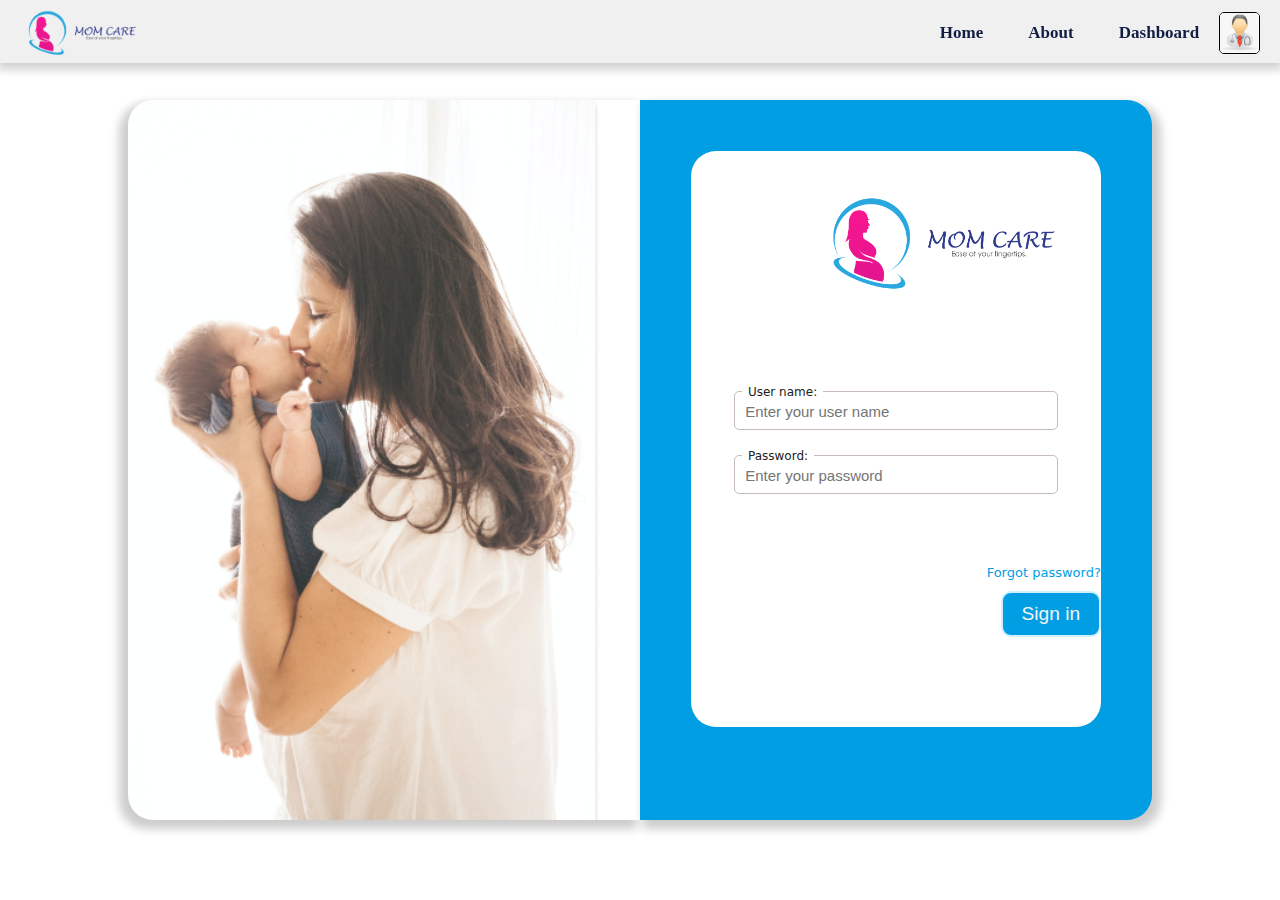
<file: index.html>
<!DOCTYPE html>
<html lang="en">
<head>
    <meta charset="UTF-8">
    <meta http-equiv="X-UA-Compatible" content="IE=edge">
    <meta name="viewport" content="width=device-width, initial-scale=1.0">
    <title>Testing_Git</title>
    <link rel="stylesheet" href="style.css" type="text/css">
</head>
<body>
    <nav class="topnav"> <!-- top navigation bar -- start -->
        <img class="logo-MomCare" src="images\Project Logo - landscape-01 1 (1).png" alt="logo-MomCare">
        <ul>
            <li><a href="Home.html">Home</a></li>
            <li><a href="About.html">About</a></li>
            <li><a href="dashboard.html">Dashboard</a></li>
        </ul>
        <img class="profile_pic" src="images\doctor.png" alt="profile_pic">
    </nav> <!-- top navigation bar -- end -->
        <div class="main">
        <div class="left"></div>
        <div class="right">
            <div class="login-container">
                <div class="div-logo">
                    <img src="images/Project Logo - landscape-01 2.png" alt="login-logo">
                </div>
                <div class="div-form">
                    <form class="login-form" action="#">
                        <fieldset>
                            <legend>&nbsp;User name:&nbsp;</legend>
                            <input type="email" name="username" id="user-name" placeholder="Enter your user name">
                        </fieldset>
                        <br>
                        <fieldset>
                            <legend>&nbsp;Password:&nbsp;</legend>
                            <input type="password" name="password" id="password" placeholder="Enter your password">
                        </fieldset>
                    </form>
                </div>
                <div class="end">
                    <div class="forgot-psw">
                        <a href="">Forgot password?</a>
                    </div>
                    <div class="sign-in-btn">
                        <button class="submit-btn" type="submit">Sign in</button>
                    </div>  
                </div>
      
            </div>
        </div>
    </div>
</body>
</html>
</file>
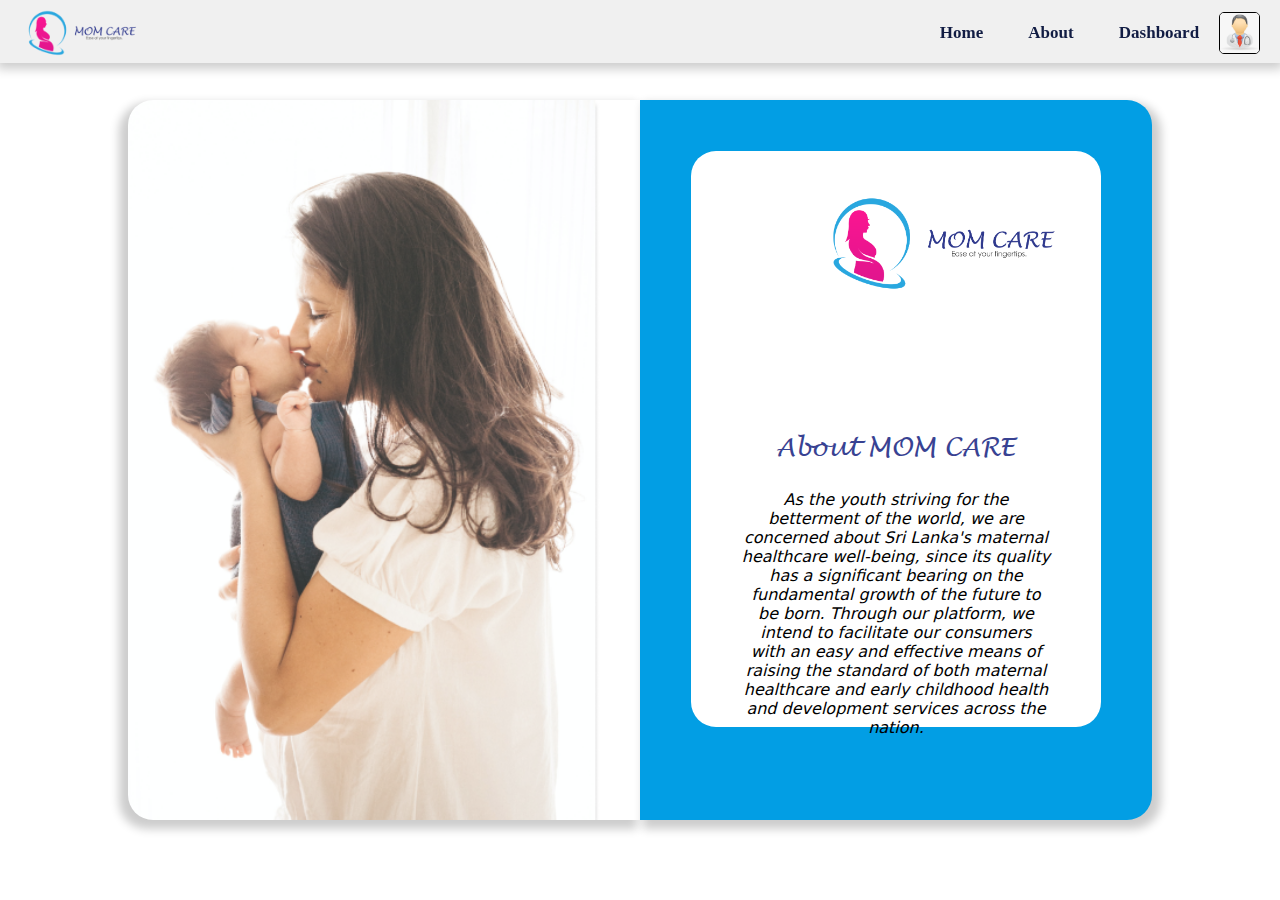
<file: About.html>
<!DOCTYPE html>
<html lang="en">
<head>
    <meta charset="UTF-8">
    <meta http-equiv="X-UA-Compatible" content="IE=edge">
    <meta name="viewport" content="width=device-width, initial-scale=1.0">
    <title>About</title>
    <link rel="stylesheet" href="style.css">
</head>
<body>
    <nav class="topnav"> <!-- top navigation bar -- start -->
        <img class="logo-MomCare" src="images\Project Logo - landscape-01 1 (1).png" alt="logo-MomCare">
        <ul>
            <li><a href="Home.html">Home</a></li>
            <li><a href="About.html">About</a></li>
            <li><a href="dashboard.php">Dashboard</a></li>
        </ul>
        <img class="profile_pic" src="images\doctor.png" alt="profile_pic">
    </nav> <!-- top navigation bar -- end -->
    <div class="main">
        <div class="left"></div>
        <div class="right">
            <div class="login-container">
                <div class="div-logo">
                    <img src="images/Project Logo - landscape-01 2.png" alt="login-logo">
                </div>
                <div class="about-para">
                    <p id="about">About MOM CARE</p>
                    <p id="about-para">As the youth striving for the betterment of the world, 
                        we are concerned about Sri Lanka's maternal healthcare well-being, 
                        since its quality has a significant bearing on the fundamental growth of the future 
                        to be born. 

                        Through our platform, we intend to facilitate our consumers 
                        with an easy and effective means of raising the standard of both 
                        maternal healthcare and early childhood health and development 
                        services across the nation.</p>
                </div>
            </div>
        </div>
    </div>
</body>
</html>
</file>
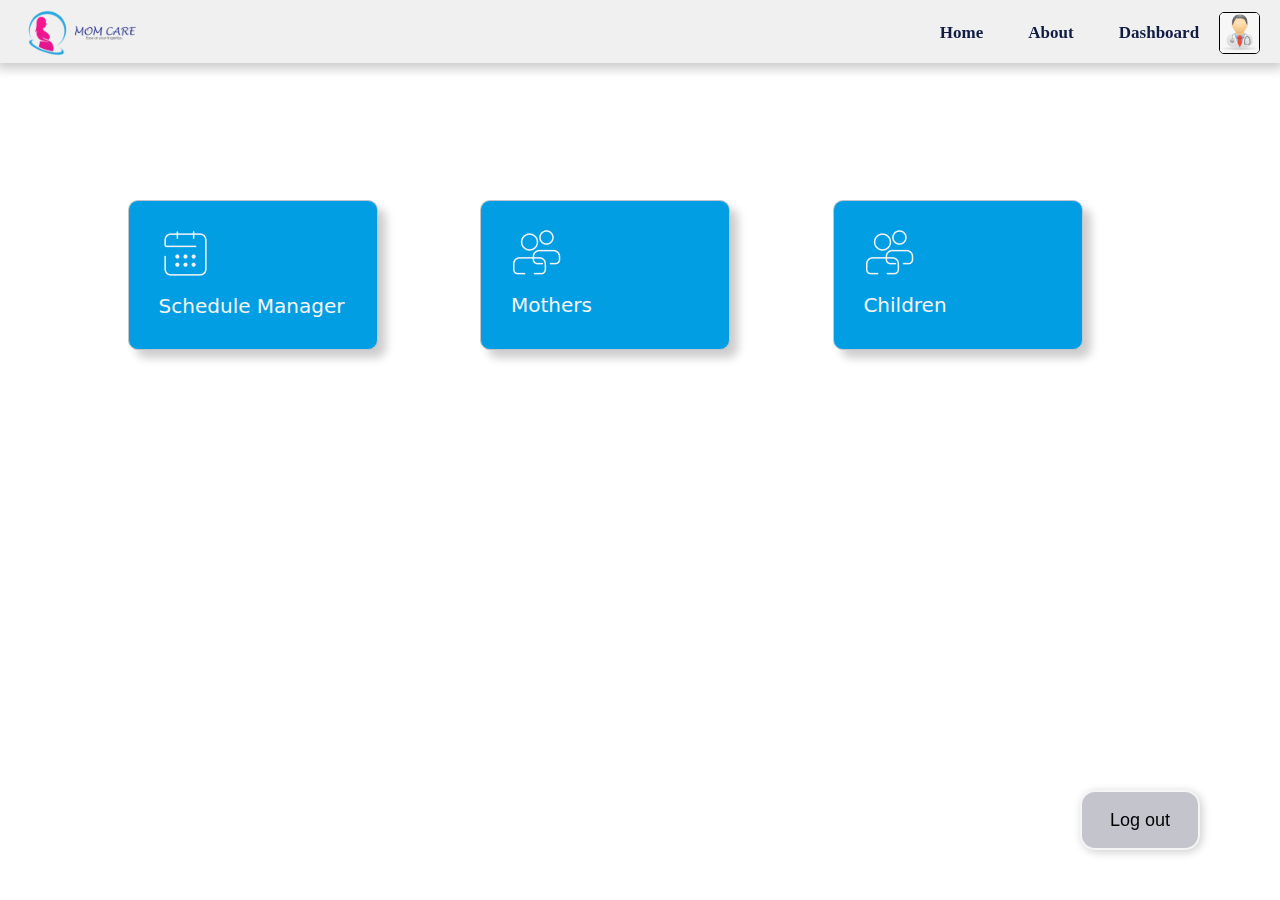
<file: dashboard.html>
<!DOCTYPE html>
<html lang="en">
<head>
    <meta charset="UTF-8">
    <meta http-equiv="X-UA-Compatible" content="IE=edge">
    <meta name="viewport" content="width=device-width, initial-scale=1.0">
    <title>Dashboard</title>
    <link rel="stylesheet" href="style.css">
</head>
<body>
    <nav class="topnav"> <!-- top navigation bar -- start -->
        <img class="logo-MomCare" src="images\Project Logo - landscape-01 1 (1).png" alt="logo-MomCare">
        <ul>
            <li><a href="Home.html">Home</a></li>
            <li><a href="About.html">About</a></li>
            <li><a href="dashboard.html">Dashboard</a></li>
        </ul>
        <img class="profile_pic" src="images\doctor.png" alt="profile_pic">
    </nav> 
    <!-- top navigation bar -- end -->
    <div class="dashboard">
        <div class="card-pack"><!--gap remover
        --><button class="card">
                <div class="card-content-left"><img src="images/calendar-dates.png" alt="schedule-manager"></div>
                <div class="card-content-right"><p>Schedule Manager</p></div>
            </button><!--gap remover
        --><button class="card">
                <div class="card-content-left"><img src="images/mothers-list.png" alt="mothers-list"></div>
                <div class="card-content-right"><p>Mothers</p></div>
            </button><!--gap remover
            --><button class="card">
                <div class="card-content-left"><img src="images/mothers-list.png" alt="children-list"></div>
                <div class="card-content-right"><p>Children</p></div>
            </button>
        </div>
    </div>
    <div class="log-out">
        <button class="log-out-btn">Log out</button>
    </div>

</body>
</html>
</file>
<file: style.css>
@font-face {
    font-family: style-font;
    src: url(fonts/LucidaHandwritingStdRg.TTF);
}


body {
margin: 0%;
font-family: system-ui, -apple-system, BlinkMacSystemFont, 'Segoe UI', Roboto, Oxygen, Ubuntu, Cantarell, 'Open Sans', 'Helvetica Neue', sans-serif;
}   

.topnav {
    background-color: #f0f0f0;
    margin-right: 0px;
    overflow: hidden;
    position: fixed;
    top: 0;
    padding-top: 10px;
    width: 100%;
    height: 60px;
    margin-top: -7px;
    box-shadow: 0 3px 10px 3px rgba(0,0,0,.2);
    display: flex;
    justify-content: space-between;
    align-items: center;
    z-index: 9999;
}

.topnav ul li a {
    color: #111C43;
    font-family:'Calibri';
    font-weight: bold;
    text-decoration: none;
    font-size: 17px;
}

.topnav ul {
    width: 100%;
    text-align: right;
}

.topnav ul li {
    display: inline-block;
    list-style: none;
    margin: 10px 20px;
}

.logo-MomCare {
    width: 151px;
    height: 50px;
    padding-left: 10px;
    top: 8px;
}

.profile_pic {
    width: 40px;
    height: 40px;
    cursor: pointer;
    border-radius: 5px;
    margin-right: 20px;
    border-style: solid;
    border-width: 1px;
    stroke: #111C43;
}

.main {
    width: 100%;
    overflow: hidden;
    display: flex;
    flex-direction: row;
    margin-top: 70px;
    align-items: center;
    background-color: rgb(255, 255, 255);
}

.left {
    background-color: rgb(255, 255, 255);
    background-image: url(images/mother.png);
    background-repeat: no-repeat;
    background-size: cover;
    background-position: -40px 0px;
    width: 40%;
    margin-top: 30px;
    margin-left: 10%;
    margin-bottom: 30px;
    height:80vh;
    border-radius: 25px 0 0 25px;
    box-shadow: -6px 6px 10px 3px rgba(0,0,0,.2);
}
.right {
    background-color: #029EE4;
    width: 40%;
    margin-top: 30px;
    margin-bottom: 30px;
    margin-right: 10%;
    height:80vh;
    border-radius: 0 25px 25px 0;
    box-shadow: 6px 6px 10px 3px rgba(0,0,0,.2);
}

.login-image {
   width: 100%; 
}


/* ---------------------------------login-form */

.login-container {
    display: flex;
    flex-direction: row;
    justify-content: center;
    width: 80%;
    height: 80%;
    flex-flow: wrap;
    z-index: 3;
    border-radius: 25px;
    background-color: rgb(255, 255, 255);
    margin-top: 10%;
    margin-bottom: 10%;
    margin-inline: 10%;
    min-width: 266px;
}

.div-logo {
    width: 50%;
    display: flex;
    height: fit-content;
    margin-top: 10%;
    justify-content: space-around;
    min-width: 200px;
}

.div-form {
    width: 80%;
    height: fit-content;
    padding-bottom: 10px;
    margin-top: 10%;
}

.div-logo img{
    max-width: 300px;
    max-height: 103.5px;
    
    float: none;
}
/* @media screen and (max-width: 500px) {
    .left,
    .right{
        width: 20%;
    }
} */

.login-form fieldset {
    border-radius: 5px;
    padding: 3px 0px 3px 7px;
    color: rgb(34, 33, 32);
    border-style:solid;
    border-width: thin;
    font-size: 12px;
    border-color: rgb(199, 187, 187);
}

.login-form fieldset input {
    border-radius: 2px;
    border-style: hidden;
    margin-left: -7px;
    width: 90%;
    margin-bottom: 5px; 
    margin-left: 1px;   
    outline-style: none;
    font-size: 15px;
}

/* sign-in option  */


.end {
    display: block;
    width: 100%;
    margin-top: 10px;
}
.forgot-psw {
    text-align: right;
}

.forgot-psw a {
    color: #029EE4;
    text-decoration: none;
    font-size: small;
}

.sign-in-btn {
    text-align: right;
    margin-top: 10px;
    margin-bottom: 10%;
}
.sign-in-btn button{
    font-size: larger;
    padding: 10px 10px;
    width: 100px;
    border-radius: 10px;
    border-style: solid;
    border-color: #d0f0ff;
    background-color: #029EE4;
    color: #f5f5f5;
    cursor: pointer;
}

.sign-in-btn button:hover {
    background-color: #24D4B9;
    border-color: #fefffe;
}
/*----------------------- About page styles --------------*/

.about-para {
    width: 90%;
    height: 40%;
    text-align: center;
    margin-top: 5%;
}

#about {
    font-family: style-font;
    color: #384292;
    font-size: 25px;
}

#about-para {
    font-style: italic;
    margin-inline: 20px;
    margin-left: 30px;
    margin-right: 30px;
    margin-bottom: 30px;
}


/*----------------------- Home page styles --------------*/

.home-para{
    width: 100%;
    margin-top: 30px;
    text-align: center;
    font-family: style-font;
    color: #384292;
}

#welcome {
    font-size: larger;
}

#momCare {
    font-size: 40px;
    margin-top: -10px;
}

.home-buttons {
    display: flex;
    flex-direction: row;
    column-gap: 20px;
    padding-bottom: 30px;
}

.register {
    font-size: larger;
    padding: 10px 10px;
    width: 100px;
    border-radius: 10px;
    border-style: solid;
    border-color: #d0f0ff;
    background-color: #029EE4;
    color: #f5f5f5;
    cursor: pointer;
}

.sign-in {
    font-size: larger;
    padding: 10px 10px;
    width: 100px;
    border-radius: 10px;
    border-style: solid;
    border-color: #d0f0ff;
    background-color: #029EE4;
    color: #f5f5f5;
    cursor: pointer;
}

.sign-in:hover {
    background-color: #24D4B9;
    border-color: #fefffe;
}

.register:hover {
    background-color: #d42424;
    border-color: #fefffe;
}

/*----------------------- Dashboard page styles --------------*/

.dashboard {
    display: flex;
    flex-direction: row;
    
}

.card-pack {
    display: flex;
    flex-direction: row;
    flex-flow: wrap;
    float: left;
    overflow: hidden;
    column-gap: 10%;
    row-gap: 50px;
    /* background-color: #111C43; */
    width: 100%;
    height: auto;
    margin-top: 200px;
    margin-left: 10%;
    margin-right: 10%;
    padding-bottom: 20px;
}

.card {
    box-sizing: border-box;
    display: flex;
    flex-direction: column;
    min-width: 250px;
    height: 150px;

    background: #029EE4;
    border: 1px solid #c3c4cc;
    box-shadow: 8px 8px 10px rgba(0, 0, 0, 0.2);
    border-radius: 10px;
    cursor: pointer;
}

.card:hover {
    background-color: #111C43;
    transition: all 0.2s;
}

.card p {
    font-family: system-ui, -apple-system, BlinkMacSystemFont, 'Segoe UI', Roboto, Oxygen, Ubuntu, Cantarell, 'Open Sans', 'Helvetica Neue', sans-serif;
    font-weight: 250px;
    font-size: 20px;
    color: #f5f5f5;
    margin-left: 10%;
    padding-bottom: 5px;
    text-align: left;
    /* background-color: #111C43; */
}

.card img {
    float: left;
    margin-left: 10%;
    margin-top: 40%;
    /* background-color: brown; */
}

.card-content-left {
    width: 30%;
    height: 100%; 
    padding-left: 8%;
    /* background-color: #000000; */
}

.card-content-right{
    width: 100%;
    height: 100%;
    margin-top: -5px;
    position: relative;
    /* background-color: chartreuse; */
}


@media screen and (max-width: 696px) {
    .card{
        width: 250px;
        height: auto;
    }

    .card-pack {
        justify-content: space-around;
        float: left;
    }
}

.log-out {
    /* background-color: #111C43; */
    display: flex;
    float: right;
    height: auto;
    margin-right: 80px;
    right: 0px;
    position: fixed;
    bottom: 0px;
    margin-bottom: 50px;
    /* margin-top: 80px; */

}

.log-out button {
    width: 120px;
    height: 60px;
    background-color: #c3c4cc;
    border-radius: 15px;
    border-color: #f5f5f5;
    border-style: solid;
    box-shadow: 2px 2px 10px rgba(0, 0, 0, 0.2);
    font-size: large;
}

.log-out button:hover {
    background-color: rgb(224, 15, 15);
    color: #f5f5f5;
}

.error {
    width: auto;
    background-color: #d3cccc4d;
    color: #d42424;
    margin-left: 3px;
    border-radius: 5px;
    padding-left: 10px;
    padding-top: 2px;
    padding-bottom: 4px;
}

/*----------------------- mothers page styles --------------*/

.main-mother {
    margin-top: 150px;
    justify-content: space-between;
}

.mom-filter {
    margin-bottom: 20px;
    /* background-color: #d42424; */
    margin-left: 15%;
    margin-right: 15%;
}

.mom-filter-right {
    float: right;
    margin-top: 5px;
}

.mom-filter-right label {
    margin-right: 10px;
}

.dropdown-menu {
    width: auto;
    height: 30px;
    border-radius: 10px;
    border-style: solid;
    border-width: 1px;
    padding-left: 20px;
    padding-right: 20px;
}

.mom-search {
    width: 30%;
    height: 40px;
    border-radius: 15px;
    border-style: solid;
    border-width: 1px;
    padding-left: 20px;
    padding-right: 10px;
}

.mom-bar {
    display: flex;
    flex-direction: row;
    border-radius: 20px;
    width: auto;
    margin-left: 15%;
    margin-right: 15%;
    height: auto;
    background-color: #029EE4;
    justify-content:space-between;

}
.mom-bar-left {
    display: flex;
    flex-direction: row;
    gap: 40px;
}

.mom-bar img {
    width: 70px;
    height: 70px;
    border-radius: 50px;
    margin-left: 25px;
    margin-top: 20px;
    margin-bottom: 20px;
}

.mom-bar h3 {
    color: #f0f0f0;
    margin-left: 10px;
    width: 100%;
    margin-block: -1px;
    margin-right: 20px;
    margin-left: 20px;
    float: right;
    /* background-color: #054664; */
}

.second-line {
    color: #f0f0f0;
    margin-left: 10px;
    width: 100%;
    margin-block: -1px;
    margin-right: 20px;
    margin-left: 20px;
    font-size: 15px;
    float: right;
}

.mom-bar h3 {
    margin-top: 30px;
    font-size: 26px;
}

.mom-btns {
    /* background-color: #d0f0ff; */
    width: auto;
    display: flex;
    float: right;
    flex-direction: row;
    gap: 20px;
    margin-right: 20px;
    justify-content: end;
}

.mom-bar button {
    height: fit-content;
    height: 50px;
    border-radius: 15px;
    width: 130px;
    margin-top: 30px;
    margin-right: 10px;
    border-style: none;
    font-size: 15px;
    font-weight: bold;
    color: #029EE4;
}

.mom-bar button:hover {
    background-color: #111C43;
    transition: all 0.2s;
}

/*----------------------- tests page styles --------------*/

.mom-intro {
    display: flex;
    flex-direction: row;
    width: auto;
    margin-left: 15%;
    margin-right: 15%;
    /* background-color: #111C43; */
}

.mom-intro img {
    width: 70px;
    height: 70px;
    border-radius: 50px;
    margin-top: 20px;
    margin-bottom: 20px;
}

.mom-intro-content {
    margin-left: 20px;
    width: 100%;
    /* background-color: #d42424; */
}

.Name-header-mom {
    margin-bottom: 0px;
    margin-top: 30px;
    font-size: 26px;
}

.num-header-mom {
    margin-top: 0px;
}

.add-report-label {
    background-color: #029EE4;
    margin-left: 15%;
    margin-right: 15%;
    padding-left: 20px;
    padding-top: 5px;
    padding-bottom: 5px;
    border-radius: 10px;
}

.add-report-label label {
    font-weight: 500;
    padding-top: 20px;
    padding-bottom: 20px;

}

.add-report {
    background-color: #f0f0f0;
    display: flex;
    flex-direction: row;
    width: auto;
    margin-left: 15%;
    margin-right: 15%;
    margin-top: 10px;
    margin-bottom: 20px;
    border-radius: 10px;
    justify-content: space-between;
}

.view-report {
    background-color: #f0f0f0;
    display: flex;
    flex-direction: row;
    width: auto;
    margin-left: 15%;
    margin-right: 15%;
    margin-top: 10px;
    margin-bottom: 10px;
    border-radius: 10px;
    justify-content: space-between;
}

#test-name{
    width: 30%;
    height: 25px;
    border-radius: 10px;
    border-style: solid;
    border-width: 1px;
    padding-left: 10px;
    margin-left: 10px;
}

#view-test-name {
    width: 30%;
    height: 25px;
    border-radius: 10px;
    border-style: solid;
    border-width: 1px;
    padding-left: 10px;
    margin-left: 10px;
}

#note {
    width: 35%;
    height: 25px;
    border-radius: 10px;
    border-style: solid;
    border-width: 1px;
    padding-left: 10px;
}

#view-note {
    width: 35%;
    height: 25px;
    border-radius: 10px;
    border-style: solid;
    border-width: 1px;
    padding-left: 10px;
}

#upload-report {
    width: auto;
    height: 25px;
}

@media screen and (max-width: 1500px) {
    #upload-report {
        padding-top: 10px;
        padding-left: 10px;
    }
}

.add-report-btn {
    width: 150px;
    height: 25px;
    border-radius: 10px;
    border-width: 1px;
    float: right;
    margin-top: 2.5px;
    margin-right: 10px;
    background-color: #029EE4;
    color: #f0f0f0;
    border-color: #029EE4;
    cursor: pointer;
    
}

.view-report-btn {
    width: 60%;
    height: 25px;
    border-radius: 10px;
    border-width: 1px;
    margin-top: 2.5px;
    /* margin-right: 10px; */
    background-color: #029EE4;
    color: #f0f0f0;
    border-color: #029EE4;
    cursor: pointer;
    
}

.test-form {
    display: flex;
    flex-direction: row;
    width: 100%;
    margin-top: 10px;
    margin-bottom: 10px;
    justify-content: space-between;
}

#x {
    width: 100%;
}

/* -------------------test table css--------------- */
.test-view-table {
    width: 100%;
    margin-top: 10px;
    margin-bottom: 10px;
    margin-left: 10px;
    margin-right: 10px;
}

.test-view-table th{
    background-color: #029EE4;
    color: #f0f0f0;
    padding-top: 10px;
    padding-bottom: 10px;
    padding-left: 10px;
    padding-right: 10px;
    border-radius: 10px;
}
.test-view-table tr {
    border-radius: 10px;
}

.test-view-table td{
    text-align: center;
}

.test-view-table th:nth-child(1) {
    width: 20%;
}

.test-view-table th:nth-child(2) {
    width: 40%;
}

.test-view-table th:nth-child(3) {
    width: 20%;
}

.test-view-table th:nth-child(4) {
    width: 20%;
}

.test-view-table td:nth-child(1) {
    text-align: left;
    padding-left: 10px;
}

.test-view-table td:nth-child(2) {
    text-align: left;
    padding-left: 10px;
}

.test-view-table tr:nth-child(odd) {
    background-color: #ffffff;
}

/* ----------------register page------------- */

.reg-form-div {
    width: 80%;
    background-color: #029EE4;
    display: flex;
    display: flex;
    flex-direction: row;
    justify-content: center;
    height: auto;
    flex-flow: wrap;
    z-index: 3;
    border-radius: 25px;
    margin-top: 10%;
    padding-bottom: 20px;
    margin-inline: 10%;
    min-width: 266px;
    margin-bottom: 40px;
}

.reg-form {
    width: 100%;
    margin-top: 10px;
    margin-bottom: 20px;
    margin-right: 10px;
}

.reg-form td input {
    border-radius: 10px;
    border-style: none;
    border-width: 1px;
    padding-left: 10px;
    width: 100%;
    font-size: 16px;
    padding-top: 4px;
    padding-bottom: 4px;
}

.reg-form th {
    column-span: all;
    color: #f0f0f0;
    float: left;
}

.reg-form td {
    font-size: 18px;
}

.reg-btn input {
    width: 100px;
    height: 30px;
    float: right;
    border-radius: 10px;
    border-width: 1px;
    background-color: #ffffff;
    color: #029EE4;
    margin-right: -10px;
    border-color: #029EE4;
    cursor: pointer;
    margin-bottom: 20px;
}
</file>
